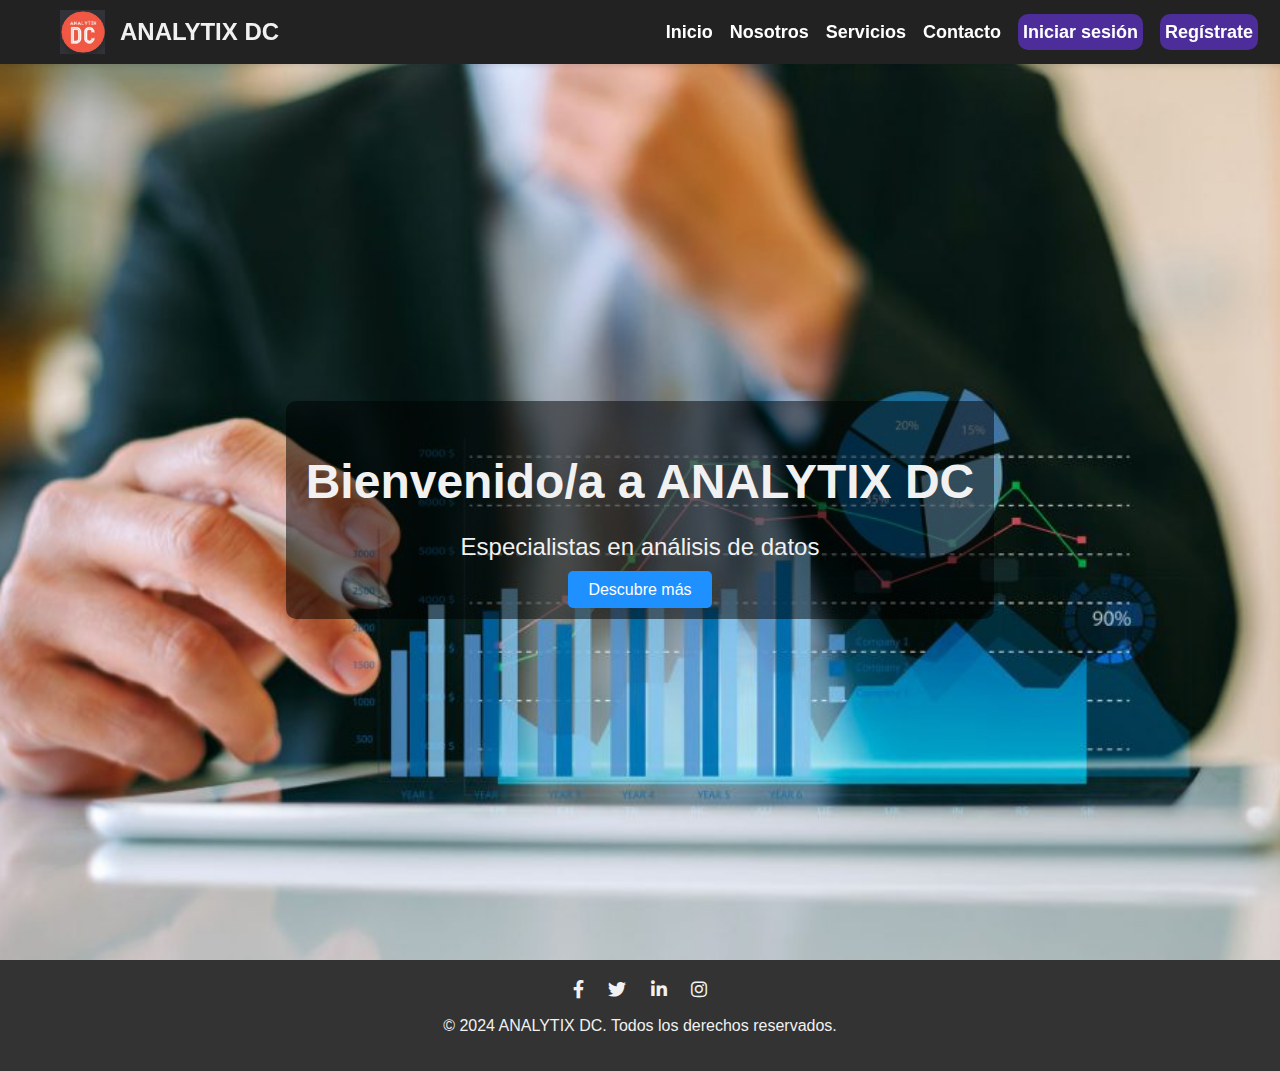
<file: Index.html>
<!DOCTYPE html>
<html lang="es">
<head>
    <meta charset="UTF-8">
    <meta name="viewport" content="width=device-width, initial-scale=1.0">
    <title>Inicio - ANALYTIX DC</title>
    <link rel="stylesheet" href="css/styles.css">
    <link rel="stylesheet" href="https://cdnjs.cloudflare.com/ajax/libs/font-awesome/6.0.0-beta3/css/all.min.css">
    <link rel="icon" type="image/png" href="imagenes/logo.png">
</head>
<body>
    <header>
        <nav>
            <div class="logo">
                <img src="imagenes/logo.png" alt="ANALYTIX DC Logo">
                ANALYTIX DC
            </div>
            <ul>
                <li><a href="index.html" class="active">Inicio</a></li>
                <li><a href="about.html">Nosotros</a></li>
                <li><a href="services.html">Servicios</a></li>
                <li><a href="contact.html">Contacto</a></li>
                <li><a href="login.html" class="btn-login">Iniciar sesión</a></li>
                <li><a href="register.html" class="btn-register">Regístrate</a></li>
            </ul>
        </nav>
    </header>
    <section id="hero">
        <div class="hero-content">
            <h1>Bienvenido/a a ANALYTIX DC</h1>
            <p>Especialistas en análisis de datos</p>
            <a href="services.html" class="btn">Descubre más</a>
        </div>
    </section>

    <footer>
        <div class="social-media">
            <a href="#"><i class="fab fa-facebook-f"></i></a>
            <a href="#"><i class="fab fa-twitter"></i></a>
            <a href="#"><i class="fab fa-linkedin-in"></i></a>
            <a href="#"><i class="fab fa-instagram"></i></a>
        </div>
        <p>&copy; 2024 ANALYTIX DC. Todos los derechos reservados.</p>
    </footer>
</body>
</html>
</file>
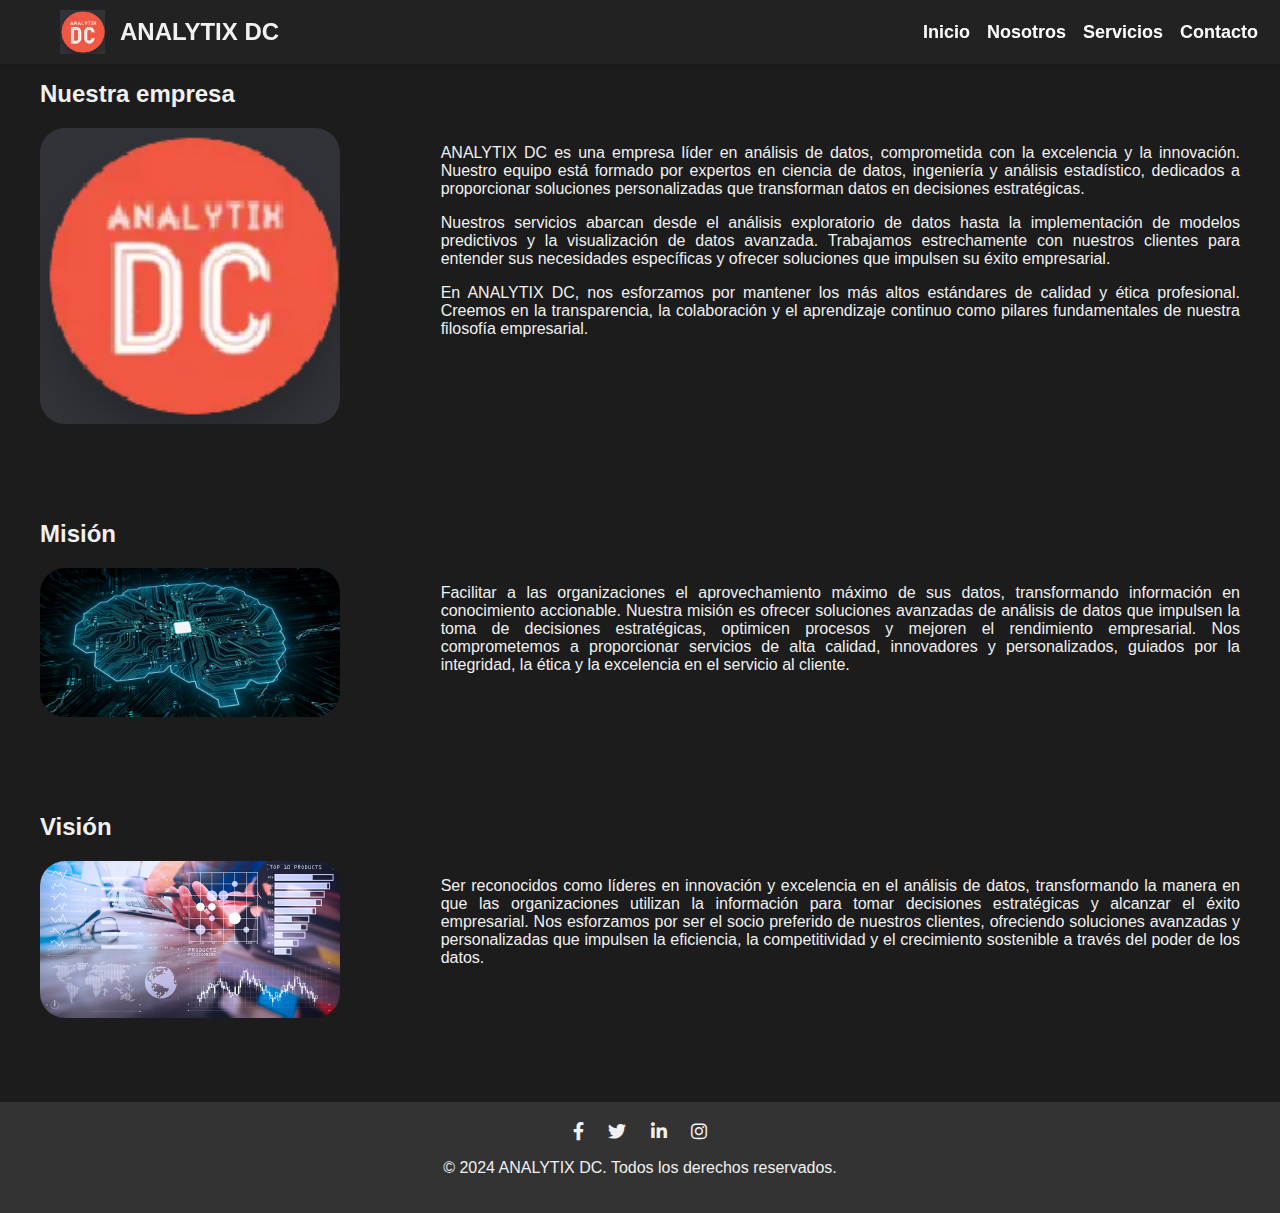
<file: about.html>
<!DOCTYPE html>
<html lang="es">

<head>
    <meta charset="UTF-8">
    <meta name="viewport" content="width=device-width, initial-scale=1.0">
    <title>Nosotros - ANALYTIX DC</title>
    <link rel="stylesheet" href="css/styles.css">
    <link rel="stylesheet" href="https://cdnjs.cloudflare.com/ajax/libs/font-awesome/6.0.0-beta3/css/all.min.css">
    <link rel="icon" type="image/png" href="imagenes/logo.png">
</head>

<body>
    <header>
        <nav>
            <div class="logo">
                <img src="imagenes/logo.png" alt="ANALYTIX DC Logo">
                ANALYTIX DC
            </div>
            <ul>
                <li><a href="Index.html">Inicio</a></li>
                <li><a href="about.html">Nosotros</a></li>
                <li><a href="services.html">Servicios</a></li>
                <li><a href="contact.html">Contacto</a></li>
            </ul>
        </nav>
    </header>
    <main>
        <section id="about">
            <h2>Nuestra empresa</h2>
            <div class="about-content">
                <div class="about-image">
                    <img src="imagenes/logo.png" alt="Sobre nosotros">
                </div>
                <div class="about-text">
                    <p>ANALYTIX DC es una empresa líder en análisis de datos, comprometida con la excelencia y la
                        innovación. Nuestro equipo está formado por expertos en ciencia de datos, ingeniería y análisis
                        estadístico, dedicados a proporcionar soluciones personalizadas que transforman datos en
                        decisiones estratégicas.</p>
                    <p>Nuestros servicios abarcan desde el análisis exploratorio de datos hasta la implementación de
                        modelos predictivos y la visualización de datos avanzada. Trabajamos estrechamente con nuestros
                        clientes para entender sus necesidades específicas y ofrecer soluciones que impulsen su éxito
                        empresarial.</p>
                    <p>En ANALYTIX DC, nos esforzamos por mantener los más altos estándares de calidad y ética
                        profesional. Creemos en la transparencia, la colaboración y el aprendizaje continuo como pilares
                        fundamentales de nuestra filosofía empresarial.</p>
                </div>
            </div>
            <br><br><br><br>
            <h2>Misión</h2>
            <div class="about-content">
                <div class="about-image">
                    <img src="imagenes/mision.jpg" alt="Misión">
                </div>
                <div class="about-text">
                    <p>Facilitar a las organizaciones el aprovechamiento máximo de sus datos, transformando información
                        en conocimiento accionable. Nuestra misión es ofrecer soluciones avanzadas de análisis de datos
                        que impulsen la toma de decisiones estratégicas, optimicen procesos y mejoren el rendimiento
                        empresarial. Nos comprometemos a proporcionar servicios de alta calidad, innovadores y
                        personalizados, guiados por la integridad, la ética y la excelencia en el servicio al cliente.
                    </p>
                </div>
            </div>
            <br><br><br><br>
            <h2>Visión</h2>
            <div class="about-content">
                <div class="about-image">
                    <img src="imagenes/vision.jpg" alt="Visión">
                </div>
                <div class="about-text">
                    <p>Ser reconocidos como líderes en innovación y excelencia en el análisis de datos, transformando la
                        manera en que las organizaciones utilizan la información para tomar decisiones estratégicas y
                        alcanzar el éxito empresarial. Nos esforzamos por ser el socio preferido de nuestros clientes,
                        ofreciendo soluciones avanzadas y personalizadas que impulsen la eficiencia, la competitividad y
                        el crecimiento sostenible a través del poder de los datos.</p>
                </div>
            </div>
        </section>
    </main>
    <footer>
        <div class="social-media">
            <a href="#"><i class="fab fa-facebook-f"></i></a>
            <a href="#"><i class="fab fa-twitter"></i></a>
            <a href="#"><i class="fab fa-linkedin-in"></i></a>
            <a href="#"><i class="fab fa-instagram"></i></a>
        </div>
        <p>&copy; 2024 ANALYTIX DC. Todos los derechos reservados.</p>
    </footer>
</body>

</html>
</file>
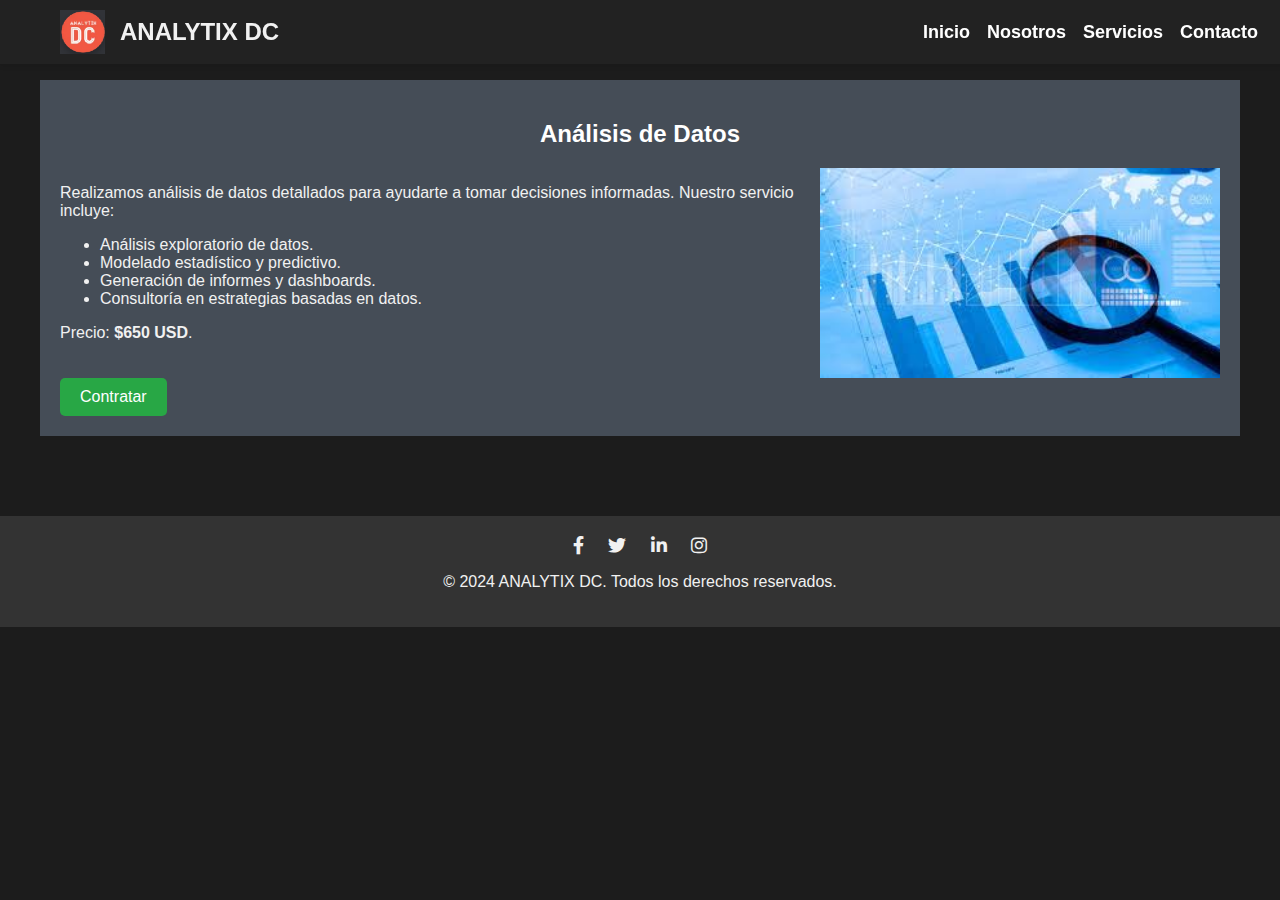
<file: analisis-de-datos.html>
<!DOCTYPE html>
<html lang="es">

<head>
    <meta charset="UTF-8">
    <meta name="viewport" content="width=device-width, initial-scale=1.0">
    <title>Análisis de Datos - ANALYTIX DC</title>
    <link rel="stylesheet" href="css/styles.css">
    <link rel="stylesheet" href="https://cdnjs.cloudflare.com/ajax/libs/font-awesome/6.0.0-beta3/css/all.min.css">
    <link rel="icon" type="image/png" href="imagenes/logo.png">
</head>

<body>
    <header>
        <nav>
            <div class="logo">
                <img src="imagenes/logo.png" alt="ANALYTIX DC Logo">
                ANALYTIX DC
            </div>
            <ul>
                <li><a href="Index.html">Inicio</a></li>
                <li><a href="about.html">Nosotros</a></li>
                <li><a href="services.html">Servicios</a></li>
                <li><a href="contact.html">Contacto</a></li>
            </ul>
        </nav>
    </header>
    <main>
        <section id="analisis-datos">
            <h2>Análisis de Datos</h2>
            <div class="content">
                <div class="text">
                    <p>Realizamos análisis de datos detallados para ayudarte a tomar decisiones informadas. Nuestro servicio incluye:</p>
                    <ul>
                        <li>Análisis exploratorio de datos.</li>
                        <li>Modelado estadístico y predictivo.</li>
                        <li>Generación de informes y dashboards.</li>
                        <li>Consultoría en estrategias basadas en datos.</li>
                    </ul>
                    <p>Precio: <strong>$650 USD</strong>.</p>
                    <button class="contratar-btn">Contratar</button>
                </div>
                <div class="image">
                    <img src="imagenes/analisis.de.datos.jpeg" alt="Análisis de Datos">
                </div>
            </div>
        </section>
    </main>
    <footer>
        <div class="social-media">
            <a href="#"><i class="fab fa-facebook-f"></i></a>
            <a href="#"><i class="fab fa-twitter"></i></a>
            <a href="#"><i class="fab fa-linkedin-in"></i></a>
            <a href="#"><i class="fab fa-instagram"></i></a>
        </div>
        <p>&copy; 2024 ANALYTIX DC. Todos los derechos reservados.</p>
    </footer>
</body>

</html>
</file>
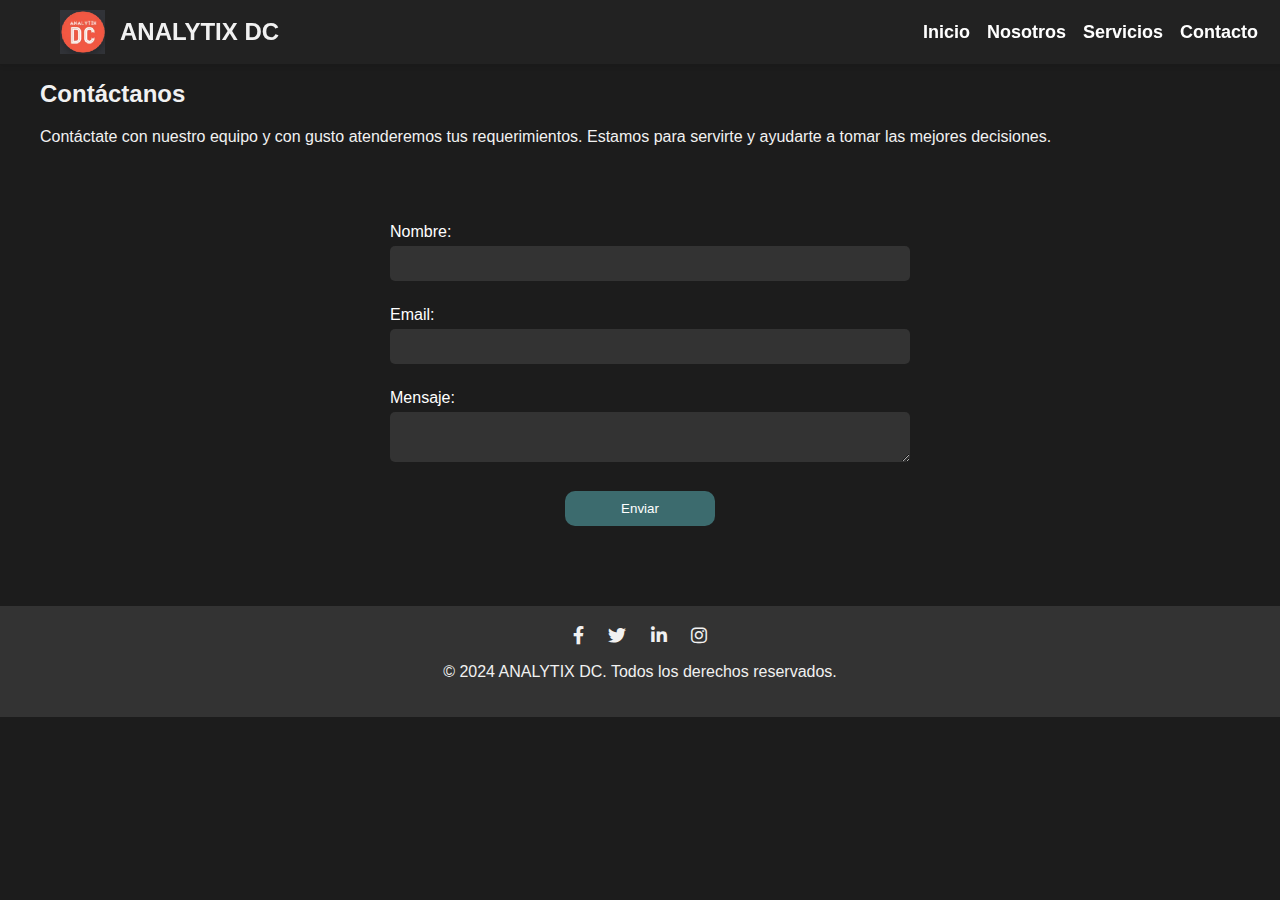
<file: contact.html>
<!DOCTYPE html>
<html lang="es">
<head>
    <meta charset="UTF-8">
    <meta name="viewport" content="width=device-width, initial-scale=1.0">
    <title>Contacto - ANALYTIX DC</title>
    <link rel="stylesheet" href="css/styles.css">
    <link rel="stylesheet" href="https://cdnjs.cloudflare.com/ajax/libs/font-awesome/6.0.0-beta3/css/all.min.css">
    <link rel="icon" type="image/png" href="imagenes/logo.png">
</head>
<body>
    <header>
        <nav>
            <div class="logo">
                <img src="imagenes/logo.png" alt="ANALYTIX DC Logo">
                ANALYTIX DC</div>
                <ul>
                    <li><a href="Index.html">Inicio</a></li>
                    <li><a href="about.html">Nosotros</a></li>
                    <li><a href="services.html">Servicios</a></li>
                    <li><a href="contact.html">Contacto</a></li>
                </ul>
        </nav>
    </header>
    <main>
        <section id="contact">
            <h2>Contáctanos</h2>
            <p>Contáctate con nuestro equipo y con gusto atenderemos tus requerimientos. Estamos para servirte y ayudarte a tomar las mejores decisiones.</p>
            <br>
            <br>
            <form action="#" method="post">
                <div class="form-group">
                    <label for="name">Nombre:</label>
                    <input type="text" id="name" name="name" required>
                </div>
                <div class="form-group">
                    <label for="email">Email:</label>
                    <input type="email" id="email" name="email" required>
                </div>
                <div class="form-group">
                    <label for="message">Mensaje:</label>
                    <textarea id="message" name="message" required></textarea>
                </div>
                <button type="submit" class="btn">Enviar</button>
            </form>
        </section>
    </main>
    <footer>
        <div class="social-media">
            <a href="#"><i class="fab fa-facebook-f"></i></a>
            <a href="#"><i class="fab fa-twitter"></i></a>
            <a href="#"><i class="fab fa-linkedin-in"></i></a>
            <a href="#"><i class="fab fa-instagram"></i></a>
        </div>
        <p>&copy; 2024 ANALYTIX DC. Todos los derechos reservados.</p>
    </footer>
</body>
</html>
</file>
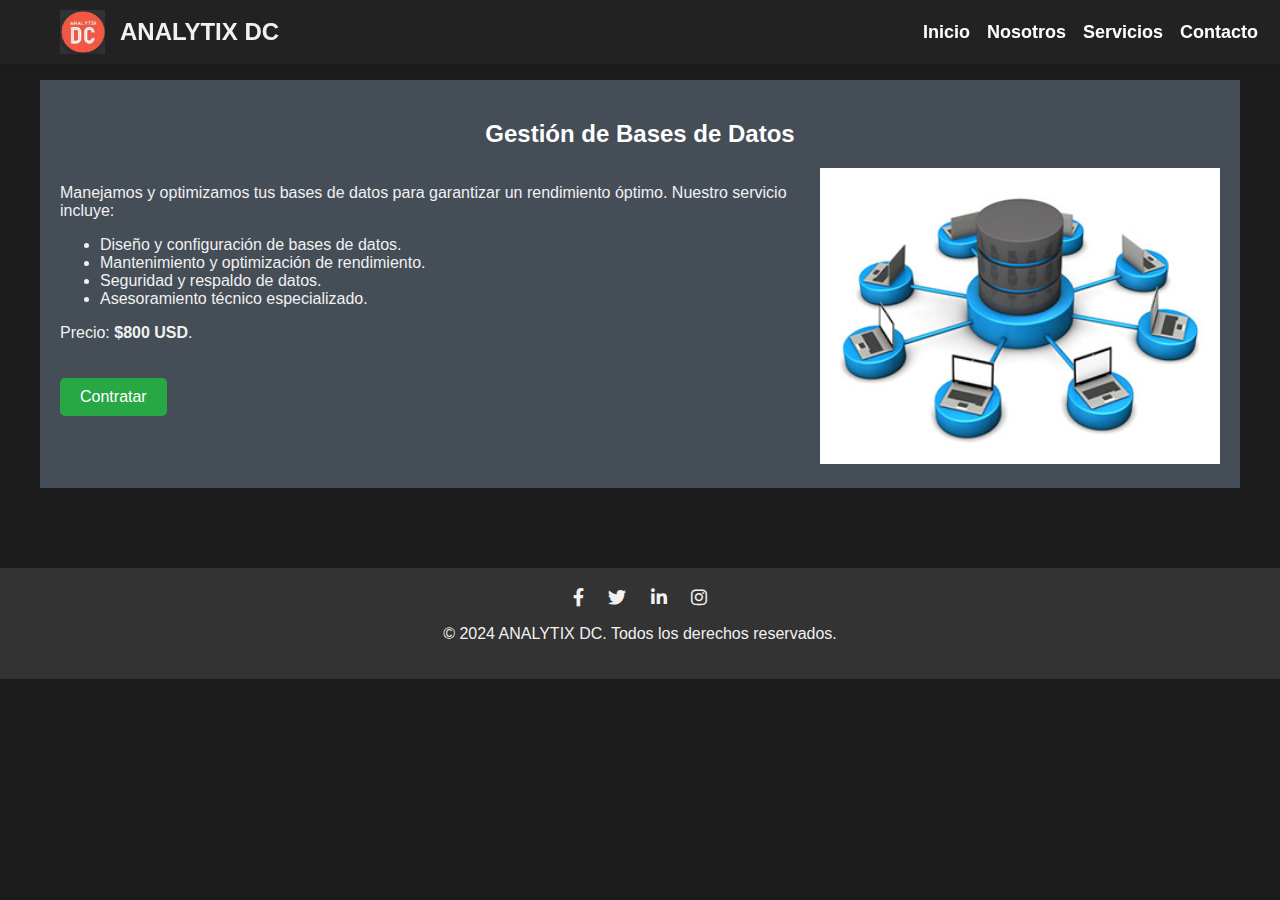
<file: gestion-de-bases-de-datos.html>
<!DOCTYPE html>
<html lang="es">

<head>
    <meta charset="UTF-8">
    <meta name="viewport" content="width=device-width, initial-scale=1.0">
    <title>Gestión de Bases de Datos - ANALYTIX DC</title>
    <link rel="stylesheet" href="css/styles.css">
    <link rel="stylesheet" href="https://cdnjs.cloudflare.com/ajax/libs/font-awesome/6.0.0-beta3/css/all.min.css">
    <link rel="icon" type="image/png" href="imagenes/logo.png">
</head>

<body>
    <header>
        <nav>
            <div class="logo">
                <img src="imagenes/logo.png" alt="ANALYTIX DC Logo">
                ANALYTIX DC
            </div>
            <ul>
                <li><a href="Index.html">Inicio</a></li>
                <li><a href="about.html">Nosotros</a></li>
                <li><a href="services.html">Servicios</a></li>
                <li><a href="contact.html">Contacto</a></li>
            </ul>
        </nav>
    </header>
    <main>
        <section id="gestion-bases-datos">
            <h2>Gestión de Bases de Datos</h2>
            <div class="content">
                <div class="text">
                    <p>Manejamos y optimizamos tus bases de datos para garantizar un rendimiento óptimo. Nuestro servicio incluye:</p>
                    <ul>
                        <li>Diseño y configuración de bases de datos.</li>
                        <li>Mantenimiento y optimización de rendimiento.</li>
                        <li>Seguridad y respaldo de datos.</li>
                        <li>Asesoramiento técnico especializado.</li>
                    </ul>
                    <p>Precio: <strong>$800 USD</strong>.</p>
                    <button class="contratar-btn">Contratar</button>
                </div>
                <div class="image">
                    <img src="imagenes/base-de-datos-img.jpg" alt="Gestión de Bases de Datos">
                </div>
            </div>
        </section>
    </main>
    <footer>
        <div class="social-media">
            <a href="#"><i class="fab fa-facebook-f"></i></a>
            <a href="#"><i class="fab fa-twitter"></i></a>
            <a href="#"><i class="fab fa-linkedin-in"></i></a>
            <a href="#"><i class="fab fa-instagram"></i></a>
        </div>
        <p>&copy; 2024 ANALYTIX DC. Todos los derechos reservados.</p>
    </footer>
</body>

</html>
</file>
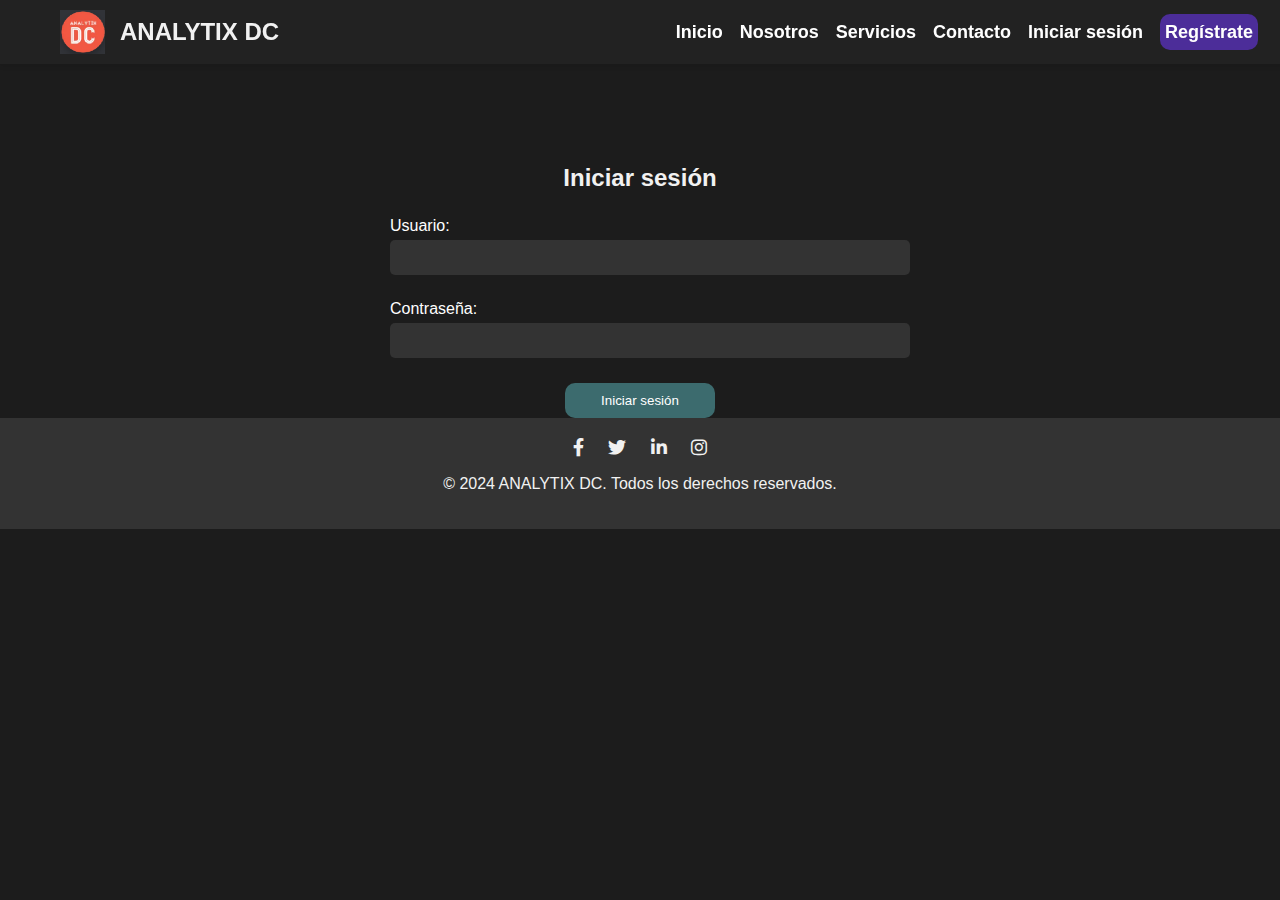
<file: login.html>
<!DOCTYPE html>
<html lang="es">
<head>
    <meta charset="UTF-8">
    <meta name="viewport" content="width=device-width, initial-scale=1.0">
    <title>Iniciar sesión - ANALYTIX DC</title>
    <link rel="stylesheet" href="css/styles.css">
    <link rel="stylesheet" href="https://cdnjs.cloudflare.com/ajax/libs/font-awesome/6.0.0-beta3/css/all.min.css">
    <link rel="icon" type="image/png" href="imagenes/logo.png">
</head>
<body>
    <header>
        <nav>
            <div class="logo">
                <img src="imagenes/logo.png" alt="ANALYTIX DC Logo">
                ANALYTIX DC
            </div>
            <ul>
                <li><a href="index.html">Inicio</a></li>
                <li><a href="about.html">Nosotros</a></li>
                <li><a href="services.html">Servicios</a></li>
                <li><a href="contact.html">Contacto</a></li>
                <li><a href="#" class="active">Iniciar sesión</a></li>
                <li><a href="register.html" class="btn-register">Regístrate</a></li>
            </ul>
        </nav>
    </header>
<br><br><br><br><br><br><br><br>
    <section id="login">
        <div class="login-form">
            <h2 style="text-align: center;">Iniciar sesión</h2>
            <form action="#" method="POST">
                <div class="form-group">
                    <label for="username">Usuario:</label>
                    <input type="text" id="username" name="username" required>
                </div>
                <div class="form-group">
                    <label for="password">Contraseña:</label>
                    <input type="password" id="password" name="password" required>
                </div>
                <button type="submit" class="btn">Iniciar sesión</button>
            </form>
        </div>
    </section>
    

    <footer>
        <div class="social-media">
            <a href="#"><i class="fab fa-facebook-f"></i></a>
            <a href="#"><i class="fab fa-twitter"></i></a>
            <a href="#"><i class="fab fa-linkedin-in"></i></a>
            <a href="#"><i class="fab fa-instagram"></i></a>
        </div>
        <p>&copy; 2024 ANALYTIX DC. Todos los derechos reservados.</p>
    </footer>
</body>
</html>
</file>
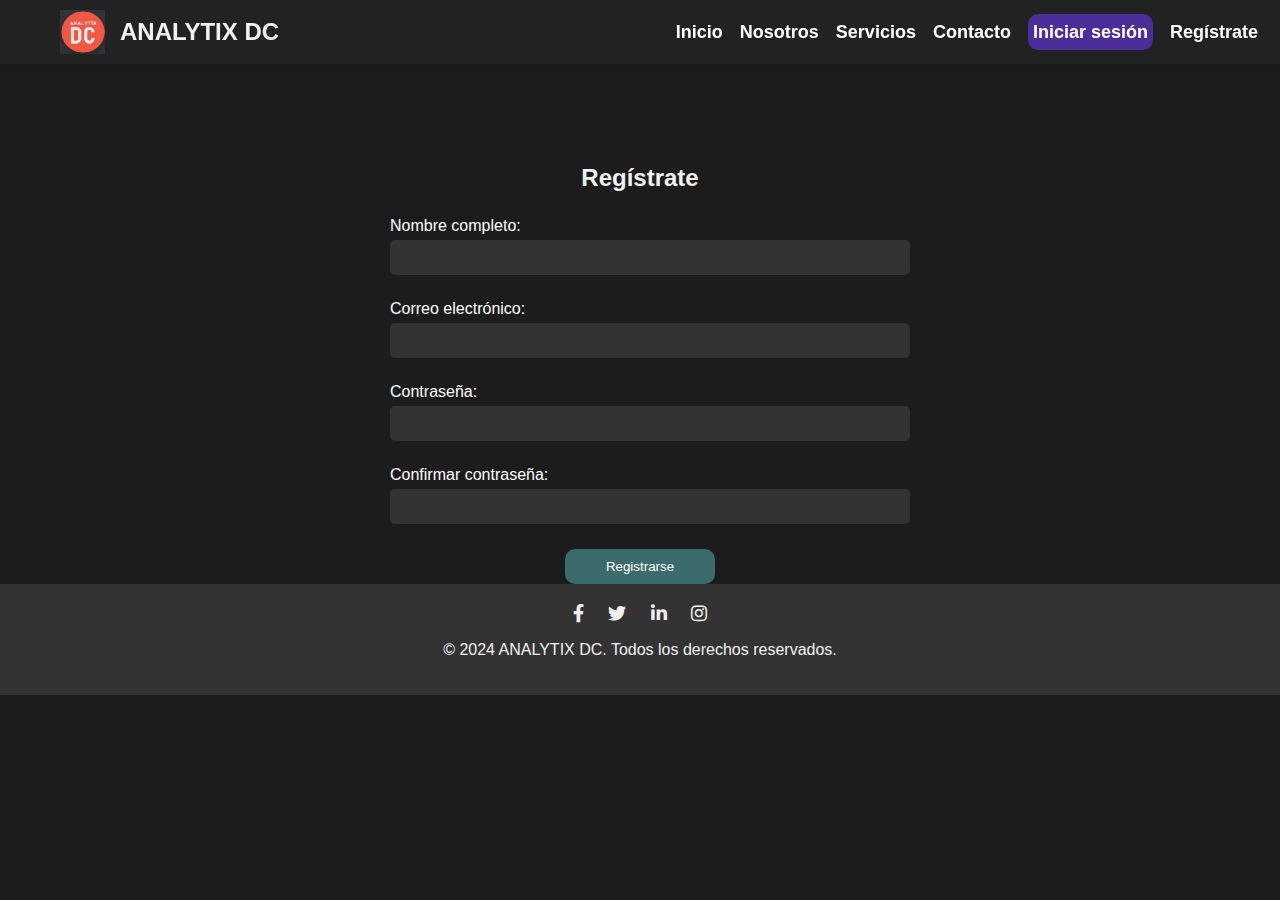
<file: register.html>
<!DOCTYPE html>
<html lang="es">
<head>
    <meta charset="UTF-8">
    <meta name="viewport" content="width=device-width, initial-scale=1.0">
    <title>Registrarse - ANALYTIX DC</title>
    <link rel="stylesheet" href="css/styles.css">
    <link rel="stylesheet" href="https://cdnjs.cloudflare.com/ajax/libs/font-awesome/6.0.0-beta3/css/all.min.css">
    <link rel="icon" type="image/png" href="imagenes/logo.png">
</head>
<body>
    <header>
        <nav>
            <div class="logo">
                <img src="imagenes/logo.png" alt="ANALYTIX DC Logo">
                ANALYTIX DC
            </div>
            <ul>
                <li><a href="index.html">Inicio</a></li>
                <li><a href="about.html">Nosotros</a></li>
                <li><a href="services.html">Servicios</a></li>
                <li><a href="contact.html">Contacto</a></li>
                <li><a href="login.html" class="btn-login">Iniciar sesión</a></li>
                <li><a href="#" class="active">Regístrate</a></li>
            </ul>
        </nav>
    </header>
    <br><br><br><br><br><br><br><br>
    <section id="register">
        <div class="register-form">
            <h2 style="text-align: center;">Regístrate</h2>
            <form action="#" method="POST">
                <div class="form-group">
                    <label for="fullname">Nombre completo:</label>
                    <input type="text" id="fullname" name="fullname" required>
                </div>
                <div class="form-group">
                    <label for="email">Correo electrónico:</label>
                    <input type="email" id="email" name="email" required>
                </div>
                <div class="form-group">
                    <label for="password">Contraseña:</label>
                    <input type="password" id="password" name="password" required>
                </div>
                <div class="form-group">
                    <label for="confirm_password">Confirmar contraseña:</label>
                    <input type="password" id="confirm_password" name="confirm_password" required>
                </div>
                <button type="submit" class="btn">Registrarse</button>
            </form>
        </div>
    </section>
    

    <footer>
        <div class="social-media">
            <a href="#"><i class="fab fa-facebook-f"></i></a>
            <a href="#"><i class="fab fa-twitter"></i></a>
            <a href="#"><i class="fab fa-linkedin-in"></i></a>
            <a href="#"><i class="fab fa-instagram"></i></a>
        </div>
        <p>&copy; 2024 ANALYTIX DC. Todos los derechos reservados.</p>
    </footer>
</body>
</html>
</file>
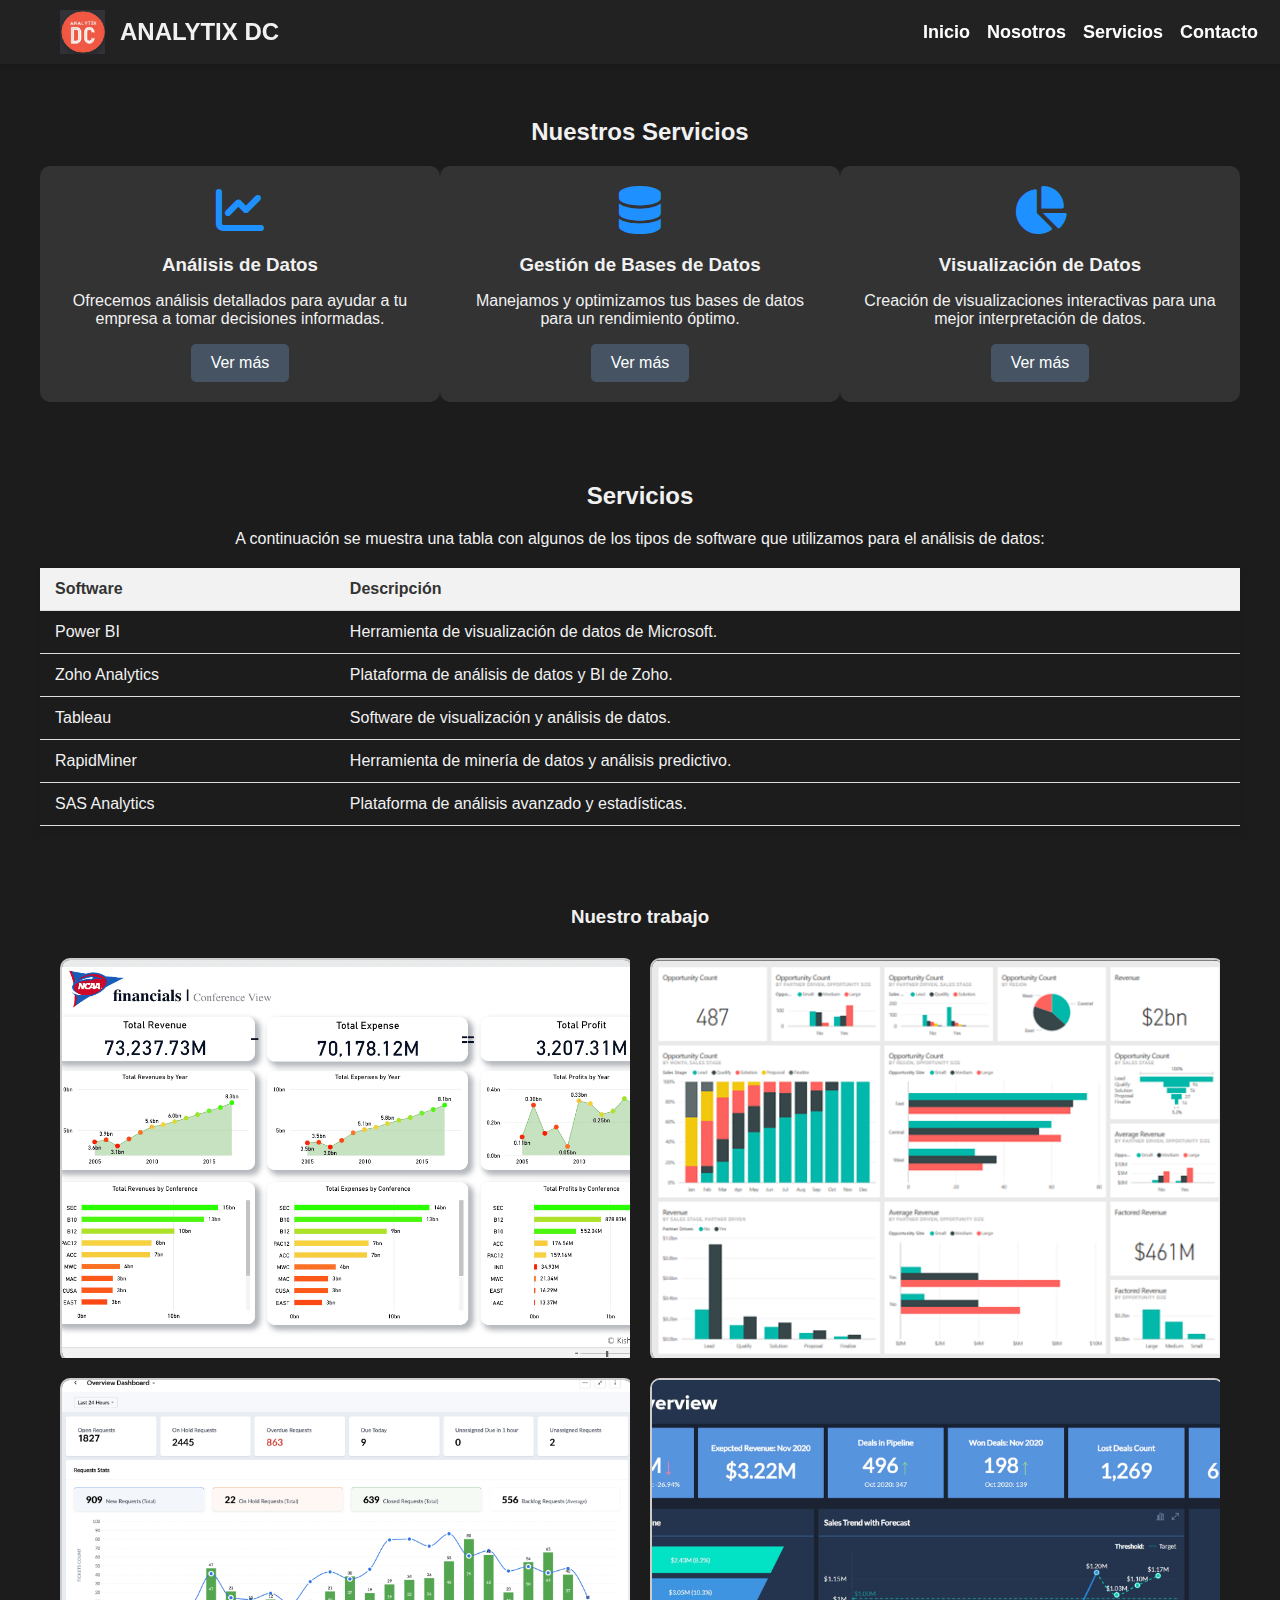
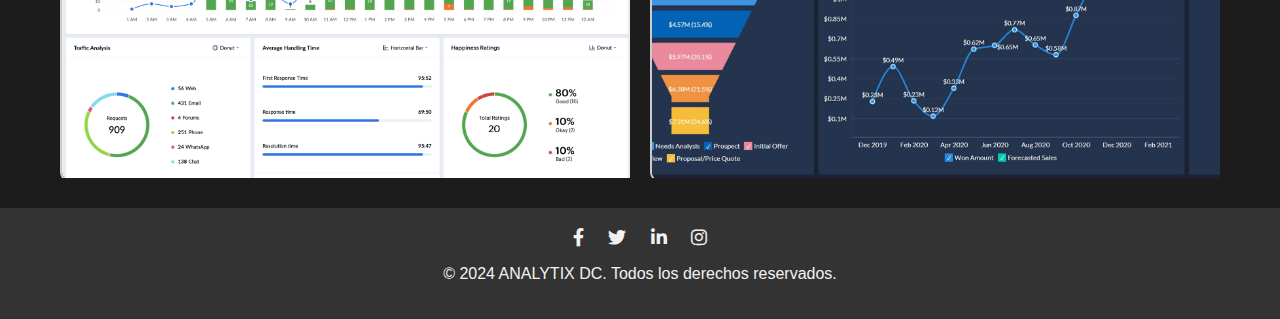
<file: services.html>
<!DOCTYPE html>
<html lang="es">

<head>
    <meta charset="UTF-8">
    <meta name="viewport" content="width=device-width, initial-scale=1.0">
    <title>Servicios - ANALYTIX DC</title>
    <link rel="stylesheet" href="css/styles.css">
    <link rel="stylesheet" href="https://cdnjs.cloudflare.com/ajax/libs/font-awesome/6.0.0-beta3/css/all.min.css">
    <link rel="icon" type="image/png" href="imagenes/logo.png">
</head>

<body>
    <header>
        <nav>
            <div class="logo">
                <img src="imagenes/logo.png" alt="ANALYTIX DC Logo">
                ANALYTIX DC
            </div>

            <ul>
                <li><a href="Index.html">Inicio</a></li>
                <li><a href="about.html">Nosotros</a></li>
                <li><a href="services.html">Servicios</a></li>
                <li><a href="contact.html">Contacto</a></li>
            </ul>
        </nav>
    </header>
    <main>
        <section id="services">
            <br>
            <h2>Nuestros Servicios</h2>
            <div class="service-container">
                <div class="service">
                    <i class="fas fa-chart-line"></i>
                    <h3>Análisis de Datos</h3>
                    <p>Ofrecemos análisis detallados para ayudar a tu empresa a tomar decisiones informadas.</p>
                    <a href="analisis-de-datos.html" class="ver-mas-btn">Ver más</a>
                </div>
                <div class="service">
                    <i class="fas fa-database"></i>
                    <h3>Gestión de Bases de Datos</h3>
                    <p>Manejamos y optimizamos tus bases de datos para un rendimiento óptimo.</p>
                    <a href="gestion-de-bases-de-datos.html" class="ver-mas-btn">Ver más</a>
                </div>
                <div class="service">
                    <i class="fas fa-chart-pie"></i>
                    <h3>Visualización de Datos</h3>
                    <p>Creación de visualizaciones interactivas para una mejor interpretación de datos.</p>
                    <a href="visualizacion-de-datos.html" class="ver-mas-btn">Ver más</a>
                </div>
            </div>
        </section>
    </main>
    <main>
        <section id="services">
            <h2>Servicios</h2>
            <p>A continuación se muestra una tabla con algunos de los tipos de software que utilizamos para el análisis
                de datos:</p>
            <table>
                <thead>
                    <tr>
                        <th>Software</th>
                        <th>Descripción</th>
                    </tr>
                </thead>
                <tbody>
                    <tr>
                        <td>Power BI</td>
                        <td>Herramienta de visualización de datos de Microsoft.</td>
                    </tr>
                    <tr>
                        <td>Zoho Analytics</td>
                        <td>Plataforma de análisis de datos y BI de Zoho.</td>
                    </tr>
                    <tr>
                        <td>Tableau</td>
                        <td>Software de visualización y análisis de datos.</td>
                    </tr>
                    <tr>
                        <td>RapidMiner</td>
                        <td>Herramienta de minería de datos y análisis predictivo.</td>
                    </tr>
                    <tr>
                        <td>SAS Analytics</td>
                        <td>Plataforma de análisis avanzado y estadísticas.</td>
                    </tr>
                </tbody>
            </table>
        </section>
    </main>
    <h3 style="text-align: center;">Nuestro trabajo </h3>
    <div class="image-container">
        <div>
            <img src="imagenes/dash1.png" alt="Imagen Dashboard 1">
        </div>
        <div>
            <img src="imagenes/dash2.png" alt="Imagen Dashboard 2">
        </div>
        <div>
            <img src="imagenes/dash3.png" alt="Imagen Dashboard 3">
        </div>
        <div>
            <img src="imagenes/dash4.jpg" alt="Imagen Dashboard 4">
        </div>
    </div>
    <footer>
        <div class="social-media">
            <a href="#"><i class="fab fa-facebook-f"></i></a>
            <a href="#"><i class="fab fa-twitter"></i></a>
            <a href="#"><i class="fab fa-linkedin-in"></i></a>
            <a href="#"><i class="fab fa-instagram"></i></a>
        </div>
        <p>&copy; 2024 ANALYTIX DC. Todos los derechos reservados.</p>
    </footer>
</body>

</html>
</file>
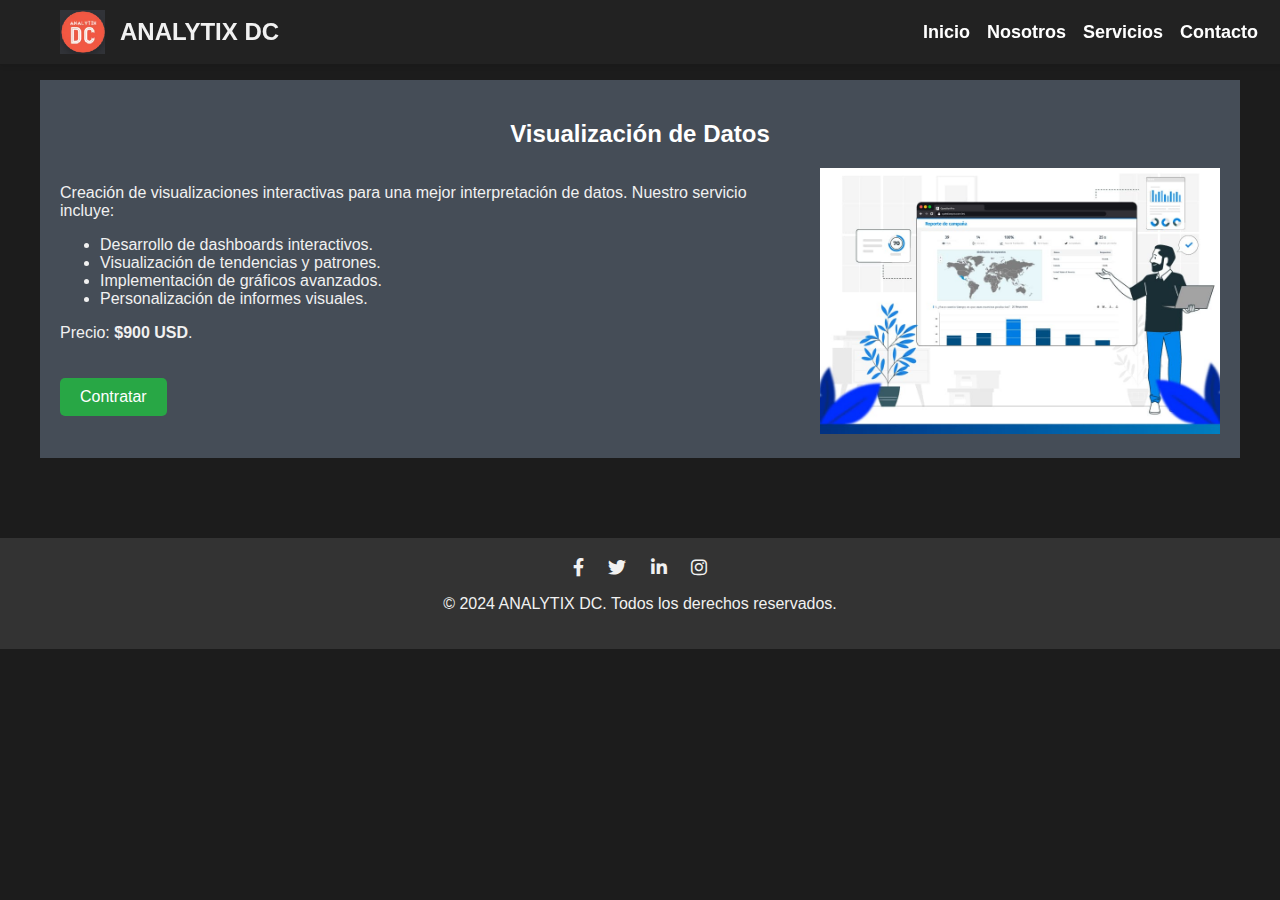
<file: visualizacion-de-datos.html>
<!DOCTYPE html>
<html lang="es">

<head>
    <meta charset="UTF-8">
    <meta name="viewport" content="width=device-width, initial-scale=1.0">
    <title>Visualización de Datos - ANALYTIX DC</title>
    <link rel="stylesheet" href="css/styles.css">
    <link rel="stylesheet" href="https://cdnjs.cloudflare.com/ajax/libs/font-awesome/6.0.0-beta3/css/all.min.css">
    <link rel="icon" type="image/png" href="imagenes/logo.png">
</head>

<body>
    <header>
        <nav>
            <div class="logo">
                <img src="imagenes/logo.png" alt="ANALYTIX DC Logo">
                ANALYTIX DC
            </div>
            <ul>
                <li><a href="Index.html">Inicio</a></li>
                <li><a href="about.html">Nosotros</a></li>
                <li><a href="services.html">Servicios</a></li>
                <li><a href="contact.html">Contacto</a></li>
            </ul>
        </nav>
    </header>
    <main>
        <section id="visualizacion-datos">
            <h2>Visualización de Datos</h2>
            <div class="content">
                <div class="text">
                    <p>Creación de visualizaciones interactivas para una mejor interpretación de datos. Nuestro servicio incluye:</p>
                    <ul>
                        <li>Desarrollo de dashboards interactivos.</li>
                        <li>Visualización de tendencias y patrones.</li>
                        <li>Implementación de gráficos avanzados.</li>
                        <li>Personalización de informes visuales.</li>
                    </ul>
                    <p>Precio: <strong>$900 USD</strong>.</p>
                    <button class="contratar-btn">Contratar</button>
                </div>
                <div class="image">
                    <img src="imagenes/Portada-visualizacion-de-datos.jpg" alt="Visualización de Datos">
                </div>
            </div>
        </section>
    </main>
    <footer>
        <div class="social-media">
            <a href="#"><i class="fab fa-facebook-f"></i></a>
            <a href="#"><i class="fab fa-twitter"></i></a>
            <a href="#"><i class="fab fa-linkedin-in"></i></a>
            <a href="#"><i class="fab fa-instagram"></i></a>
        </div>
        <p>&copy; 2024 ANALYTIX DC. Todos los derechos reservados.</p>
    </footer>
</body>

</html>
</file>
<file: css/styles.css>
body {
    margin: 0;
    font-family: 'Arial', sans-serif;
    background-color: #1c1c1c;
    color: #f1f1f1;
}


header {
    background-color: #222;
    padding: 10px 20px;
    color: #fff;
    position: fixed;
    width: 100%;
    top: 0;
    z-index: 1000;
    box-shadow: 0 2px 5px rgba(0, 0, 0, 0.1);
}

header nav ul {
    list-style: none;
    padding: 0;
    margin: 0;
    display: flex;
    align-items: center;
}

header nav ul li {
    margin-right: 2px;
}

header nav ul li a {
    color: #fff;
    text-decoration: none;
    font-weight: bold;
    transition: color 0.3s;
}

header nav ul li a:hover {
    color: #15e69c;
}

.btn-login,
.btn-register {
    background-color: #4c2d99;
    color: #fff;
    padding: 8px 5px;
    border-radius: 10px;
    transition: background-color 0.3s;
}

.btn-login:hover,
.btn-register:hover {
    background-color: #893d3d;
}

nav {
    display: flex;
    justify-content: space-between;
    align-items: center;
    max-width: 1200px;
    margin: 0 auto;
}

.logo {
    display: flex;
    align-items: center;
    font-size: 1.5rem;
    font-weight: bold;
}

.logo img {
    width: 45px;
    /* Ajusta el tamaño según sea necesario */
    height: auto;
    /* Mantiene la proporción */
    margin-right: 15px;
    /* Espacio entre la imagen y el texto */
}

nav {
    display: flex;
    justify-content: space-between;
    align-items: center;
    max-width: 1200px;
    margin: 0 auto;
    padding: 0 20px;
}

nav .logo {
    font-size: 24px;
    color: #f1f1f1;
}

nav ul {
    list-style: none;
    margin: 0;
    padding: 0;
    display: flex;
}

nav ul li {
    margin: 0 15px;
}

nav ul li a {
    text-decoration: none;
    color: #f1f1f1;
    font-size: 18px;
    transition: color 0.3s;
}

nav ul li a:hover {
    text-decoration: underline;
    color: #2262a1;
}


#hero {
    height: 100vh;
    background-image: url('../imagenes/anlizando-datos-empresariales.png');
    background-repeat: no-repeat;
    background-position: center center;
    background-size: cover;
    display: flex;
    align-items: center;
    justify-content: center;
    text-align: center;
    color: #f1f1f1;
    padding-top: 60px;
}

.hero-content {
    background: rgba(0, 0, 0, 0.5);
    padding: 20px;
    border-radius: 10px;
}

.hero-content h1 {
    font-size: 48px;
    margin-bottom: 10px;
}

.hero-content p {
    font-size: 24px;
    margin-bottom: 20px;
}

.hero-content .btn {
    background-color: #1e90ff;
    color: #fff;
    padding: 10px 20px;
    text-decoration: none;
    border-radius: 5px;
    transition: background-color 0.3s;
}

.hero-content .btn:hover {
    background-color: #0056b3;
}


main {
    max-width: 1200px;
    margin: 80px auto;
    padding: 0 20px;
}


#services {
    text-align: center;
    margin-bottom: 40px;
}

.service-container {
    display: flex;
    justify-content: space-around;
    margin-top: 20px;
}

.service {
    background-color: #333;
    padding: 20px;
    border-radius: 10px;
    width: 30%;
}

.service i {
    font-size: 48px;
    color: #1e90ff;
    margin-bottom: 10px;
}

.service h3 {
    margin: 10px 0;
}

.service p {
    font-size: 16px;
}

/* Estilos específicos para la tabla en la página de Servicios */
table {
    width: 100%;
    border-collapse: collapse;
    margin-top: 20px;
    font-size: 16px;
    box-shadow: 0 4px 8px rgba(0, 0, 0, 0.1);
}

table th,
table td {
    padding: 12px 15px;
    text-align: left;
    border-bottom: 1px solid #ddd;
}

table th {
    background-color: #f2f2f2;
    font-weight: bold;
    color: #333;
}

table tbody tr:hover {
    background-color: #325087;
}


#about {
    margin: 40px 0;
}

.about-content {
    display: flex;
    flex-wrap: wrap;
}

.about-image {
    flex: 1;
    min-width: 3px;
    margin-right: 1px;
}

.about-image img {
    width: 75%;
    border-radius: 25px;
    
}

.about-text {
    flex: 2;
    min-width: 300px;
    text-align: justify;
}


#contact {
    margin: 40px 0;
}

/* Estilos generales para formularios */
form {
    display: flex;
    flex-direction: column;
    align-items: center;
    margin-top: 25px; /* Espacio superior para separar del encabezado */
}

.form-group {
    margin-bottom: 25px;
    width: 100%;
    max-width: 500px;
}

.form-group label {
    display: block;
    margin-bottom: 5px;
    color: #ffffff; /* Color del texto de las etiquetas */
}

.form-group input,
.form-group textarea {
    width: 100%;
    padding: 10px;
    border: none;
    border-radius: 5px;
    background-color: #333;
    color: #f1f1f1;
}

.form-group input:focus,
.form-group textarea:focus {
    outline: none;
}

form .btn {
    background-color: #3c6b6e;
    color: #fff;
    padding: 10px 20px;
    text-decoration: none;
    border: none;
    border-radius: 10px;
    cursor: pointer;
    transition: background-color 0.3s;
    width: 100%; /* Botón con ancho completo */
    max-width: 150px; /* Ancho máximo para el botón */
    text-align: center; /* Alinear texto al centro */
}

form .btn:hover {
    background-color: #68a12f;
}


footer {
    background-color: #333;
    color: #f1f1f1;
    text-align: center;
    padding: 20px 0;
    position: relative;
}

.social-media {
    margin-bottom: 10px;
}

.social-media a {
    color: #f1f1f1;
    margin: 0 10px;
    font-size: 18px;
    transition: color 0.3s;
}

.social-media a:hover {
    color: #1e90ff;
}

.image-container {
    display: flex; /* Utiliza flexbox para alinear las imágenes */
    flex-wrap: wrap; /* Permite que las imágenes se envuelvan en múltiples líneas */
    justify-content: center; /* Centra las imágenes horizontalmente */
    margin: 20px; /* Margen exterior */
}

/* Estilos para cada imagen */
.image-container div {
    flex: 0 0 calc(50% - 50px); /* Establece el ancho de cada imagen */
    margin: 10px; /* Margen entre imágenes */
    height: 400px; /* Altura deseada */
    overflow: hidden; /* Oculta el desbordamiento de las imágenes */
}

.image-container img {
    width: 100%; /* Hace que la imagen llene su contenedor */
    height: 100%; /* Hace que la imagen llene su contenedor */
    object-fit: cover; /* Ajusta la imagen dentro de su contenedor manteniendo la relación de aspecto */
    display: block; /* Evita espacios adicionales */
    border: 2px solid #ccc; /* Borde */
    border-radius: 10px; /* Bordes redondeados */
    box-shadow: 0 0 10px rgba(0,0,0,0.1); /* Sombra */
}

.ver-mas-btn {
    display: inline-block;
    padding: 10px 20px;
    font-size: 16px;
    color: #fff;
    background-color: #455363;
    border: none;
    border-radius: 5px;
    text-decoration: none;
    transition: background-color 0.3s ease;
}

.ver-mas-btn:hover {
    background-color: #994d6e;
}

/* Boton Contratar*/
.contratar-btn {
    display: inline-block;
    padding: 10px 20px;
    font-size: 16px;
    color: #fff;
    background-color: #28a745;
    border: none;
    border-radius: 5px;
    text-decoration: none;
    cursor: pointer;
    transition: background-color 0.3s ease;
    margin-top: 20px;
}

.contratar-btn:hover {
    background-color: #387645;
}

/*Diseño para las interpaginas*/
#gestion-bases-datos, #analisis-datos, #visualizacion-datos {
    padding: 20px;
    background-color: #454d57;
    text-align: left;
}

#gestion-bases-datos h2, #analisis-datos h2, #visualizacion-datos h2 {
    text-align: center;
    color: #fff;
}

#gestion-bases-datos .content, #analisis-datos .content, #visualizacion-datos .content {
    display: flex;
    justify-content: space-between;
    align-items: flex-start;
    flex-wrap: wrap;
}

#gestion-bases-datos .content .text, #analisis-datos .content .text, #visualizacion-datos .content .text {
    flex: 1;
    margin-right: 20px;
}

#gestion-bases-datos .content .image, #analisis-datos .content .image, #visualizacion-datos .content .image {
    flex: 1;
    max-width: 400px;
}

#gestion-bases-datos .content .image img, #analisis-datos .content .image img, #visualizacion-datos .content .image img {
    width: 100%;
    height: auto;
}
</file>
